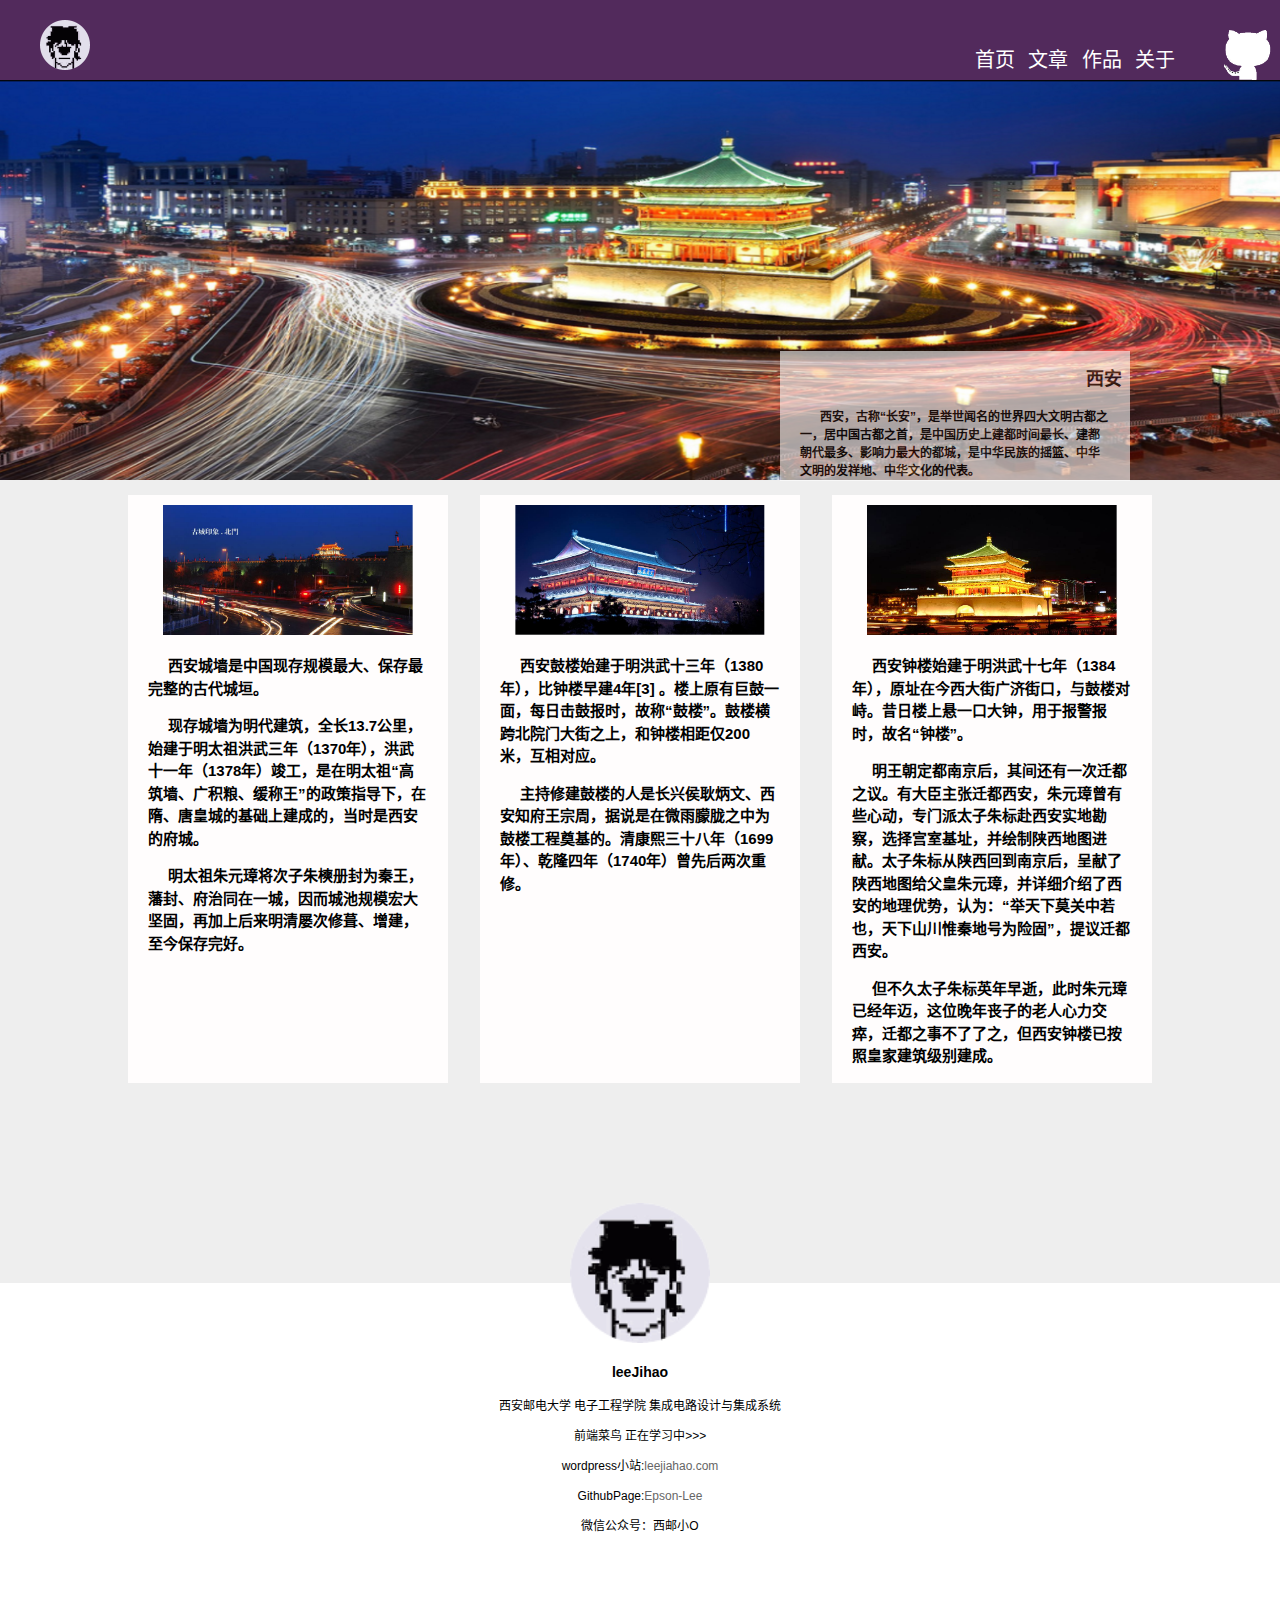
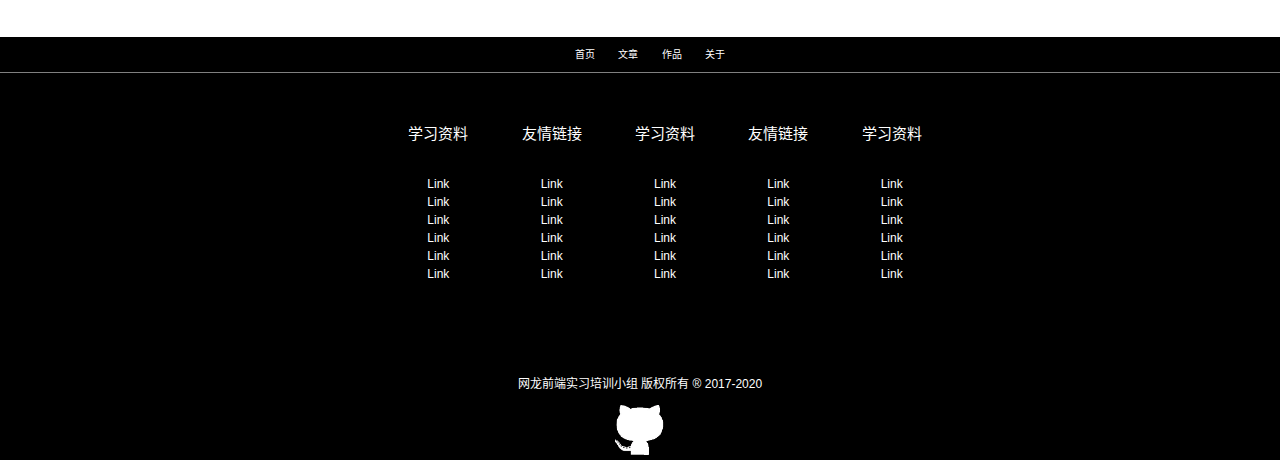
<file: basic/MyBlog/index.html>
<!DOCTYPE html>
<html lang="zh-CN">
<head>
    <meta charset="UTF-8">
    <meta http-equiv="x-ua-compatible" content="ie=edge">
    <title>Index</title>
    <meta name="viewport" content="width=device-width,initial-scale=1">
    <link rel="stylesheet" href="css/normalize.css">
    <link rel="stylesheet" href="css/main.css">
    <script src="js/main.js"></script>
</head>
<body>
  <!-- IE条件注释 -->
  <!--[if lte IE 8]>
  <p class="browserupgrade">您的浏览器版本影响体验, 请到 <a href="http://browsehappy.com/">这里</a> 更新, 以获取最佳的体验</p>
  <![endif]-->
  <header>
    <nav class="nav">
        <a href="#" ><img class="brand"src="img/me.png" alt="回到首页"></a>
        <a href="#" ><img  class="github-brand" src="img/icon.png" alt="转到github"></a>
        <ul class="navList" id="navList">
          <li><a href="index.html">首页</a></li>
          <li><a href="blog.html">文章</a></li>
          <li><a href="profile.html">作品</a></li>
          <li><a href="gallery.html">关于</a></li>
        </ul>
        <img id="burgerButton" class="burger-button" src="img/button.png" alt="burger-button">
        <div id="burgerSwitch" class="burger-list" style="display:none;">
          <ul id="burgerUl" class="burger-ul">
            <li class="burger-li"><a href="index.html">首页</a></li>
            <li class="burger-li"><a href="blog.html">文章</a></li>
            <li class="burger-li"><a href="profile.html">作品</a></li>
            <li class="burger-li"><a href="gallery.html">关于</a></li>
          </ul>
        </div>
    </nav>
  </header>
  <!-- container包裹层 -->
  <div class="container">
    <!-- banner -->
    <div class="banner">
      <img class="banner-image" src="img/banner.jpg" alt="西安夜景">
      <div class="float-box">
        <h2 class="banner-title">西安</h4>
        <p class="banner-content">西安，古称“长安”，是举世闻名的世界四大文明古都之一，居中国古都之首，是中国历史上建都时间最长、建都朝代最多、影响力最大的都城，是中华民族的摇篮、中华文明的发祥地、中华文化的代表。</p>          
      </div>
    </div>
    <!-- wrapper -->
    <div class="wrapper">
      <div class="left">
        <div class="wrapper-img">
          <img src="img/item.png" alt="">
        </div>
        <div class="wrapper-content"> 
            <p>西安城墙是中国现存规模最大、保存最完整的古代城垣。</p>
            <p>现存城墙为明代建筑，全长13.7公里，始建于明太祖洪武三年（1370年），洪武十一年（1378年）竣工，是在明太祖“高筑墙、广积粮、缓称王”的政策指导下，在隋、唐皇城的基础上建成的，当时是西安的府城。</p>
            <p>明太祖朱元璋将次子朱樉册封为秦王，藩封、府治同在一城，因而城池规模宏大坚固，再加上后来明清屡次修葺、增建，至今保存完好。</p>

        </div>
      </div>
      <div class="center">
       <div class="wrapper-img">
          <img src="img/item1.png" alt="">
        </div>
        <div class="wrapper-content"> 
            <p>
                西安鼓楼始建于明洪武十三年（1380年），比钟楼早建4年[3]  。楼上原有巨鼓一面，每日击鼓报时，故称“鼓楼”。鼓楼横跨北院门大街之上，和钟楼相距仅200米，互相对应。
            </p>     

            <p>   
              主持修建鼓楼的人是长兴侯耿炳文、西安知府王宗周，据说是在微雨朦胧之中为鼓楼工程奠基的。清康熙三十八年（1699年）、乾隆四年（1740年）曾先后两次重修。
            </p>        
        </div>
      </div>
      <div class="right">
        <div class="wrapper-img">
          <img src="img/item2.png" alt="">
        </div>
        <div class="wrapper-content"> 
            <p>
                西安钟楼始建于明洪武十七年（1384年），原址在今西大街广济街口，与鼓楼对峙。昔日楼上悬一口大钟，用于报警报时，故名“钟楼”。
            </p>
            <p>    
                明王朝定都南京后，其间还有一次迁都之议。有大臣主张迁都西安，朱元璋曾有些心动，专门派太子朱标赴西安实地勘察，选择宫室基址，并绘制陕西地图进献。太子朱标从陕西回到南京后，呈献了陕西地图给父皇朱元璋，并详细介绍了西安的地理优势，认为：“举天下莫关中若也，天下山川惟秦地号为险固”，提议迁都西安。
            </p>
            <p>
                但不久太子朱标英年早逝，此时朱元璋已经年迈，这位晚年丧子的老人心力交瘁，迁都之事不了了之，但西安钟楼已按照皇家建筑级别建成。
            </p>        
        </div>
      </div>
    </div>
    
    <!-- introduce -->
    <section class="introduction">
      <div class="introduction-content">
        <img src="img/me.png" alt="头像">
        <h3>leeJihao</h3>
        <p>西安邮电大学 电子工程学院 集成电路设计与集成系统</p>
        <p>前端菜鸟 正在学习中>>></p>
        <p>wordpress小站:<a href="http://leejiahao.com">leejiahao.com</a></p>
        <p>GithubPage:<a href="https://github.com/EPSON-LEE">Epson-Lee</a></p>
        <p>微信公众号：西邮小O</p>
      </div>
    </section>
  </div>

  <footer>
    <nav class="footer">
        <div class="footer-content-menu">
          <ul>
            <li><a href="index.html">首页</a></li>
            <li><a href="blog.html">文章</a></li>
            <li><a href="profile.html">作品</a></li>
            <li><a href="gallery.html">关于</a></li>
          </ul>
        </div>
        <div class="footer-content-list">
          <ul>
            <li class="title"><a>学习资料</a></li>
            <li><a href="">Link</a></li>
            <li><a href="">Link</a></li>
            <li><a href="">Link</a></li>
            <li><a href="">Link</a></li>
            <li><a href="">Link</a></li>
            <li><a href="">Link</a></li>
          </ul>
          <ul>
            <li class="title"><a>友情链接</a></li>
            <li><a href="">Link</a></li>
            <li><a href="">Link</a></li>
            <li><a href="">Link</a></li>
            <li><a href="">Link</a></li>
            <li><a href="">Link</a></li>
            <li><a href="">Link</a></li>
          </ul>
          <ul>
            <li class="title"><a>学习资料</a></li>
            <li><a href="">Link</a></li>
            <li><a href="">Link</a></li>
            <li><a href="">Link</a></li>
            <li><a href="">Link</a></li>
            <li><a href="">Link</a></li>
            <li><a href="">Link</a></li>
          </ul>
          <ul>
            <li class="title"><a>友情链接</a></li>
            <li><a href="">Link</a></li>
            <li><a href="">Link</a></li>
            <li><a href="">Link</a></li>
            <li><a href="">Link</a></li>
            <li><a href="">Link</a></li>
            <li><a href="">Link</a></li>
          </ul>
          <ul>
            <li class="title"><a>学习资料</a></li>
            <li><a href="">Link</a></li>
            <li><a href="">Link</a></li>
            <li><a href="">Link</a></li>
            <li><a href="">Link</a></li>
            <li><a href="">Link</a></li>
            <li><a href="">Link</a></li>
          </ul>
        </div>
      </nav>
      <div class="footer-article">
        <p><span class="press">网龙前端实习培训小组 版权所有 ® 2017-2020<span></p> 
        <img src="img/icon.png" alt="github-photo">
      </div> 
  </footer>
  <script>
    addLoadEvent(burgerList());
  </script>
</body>
</html>
</file>
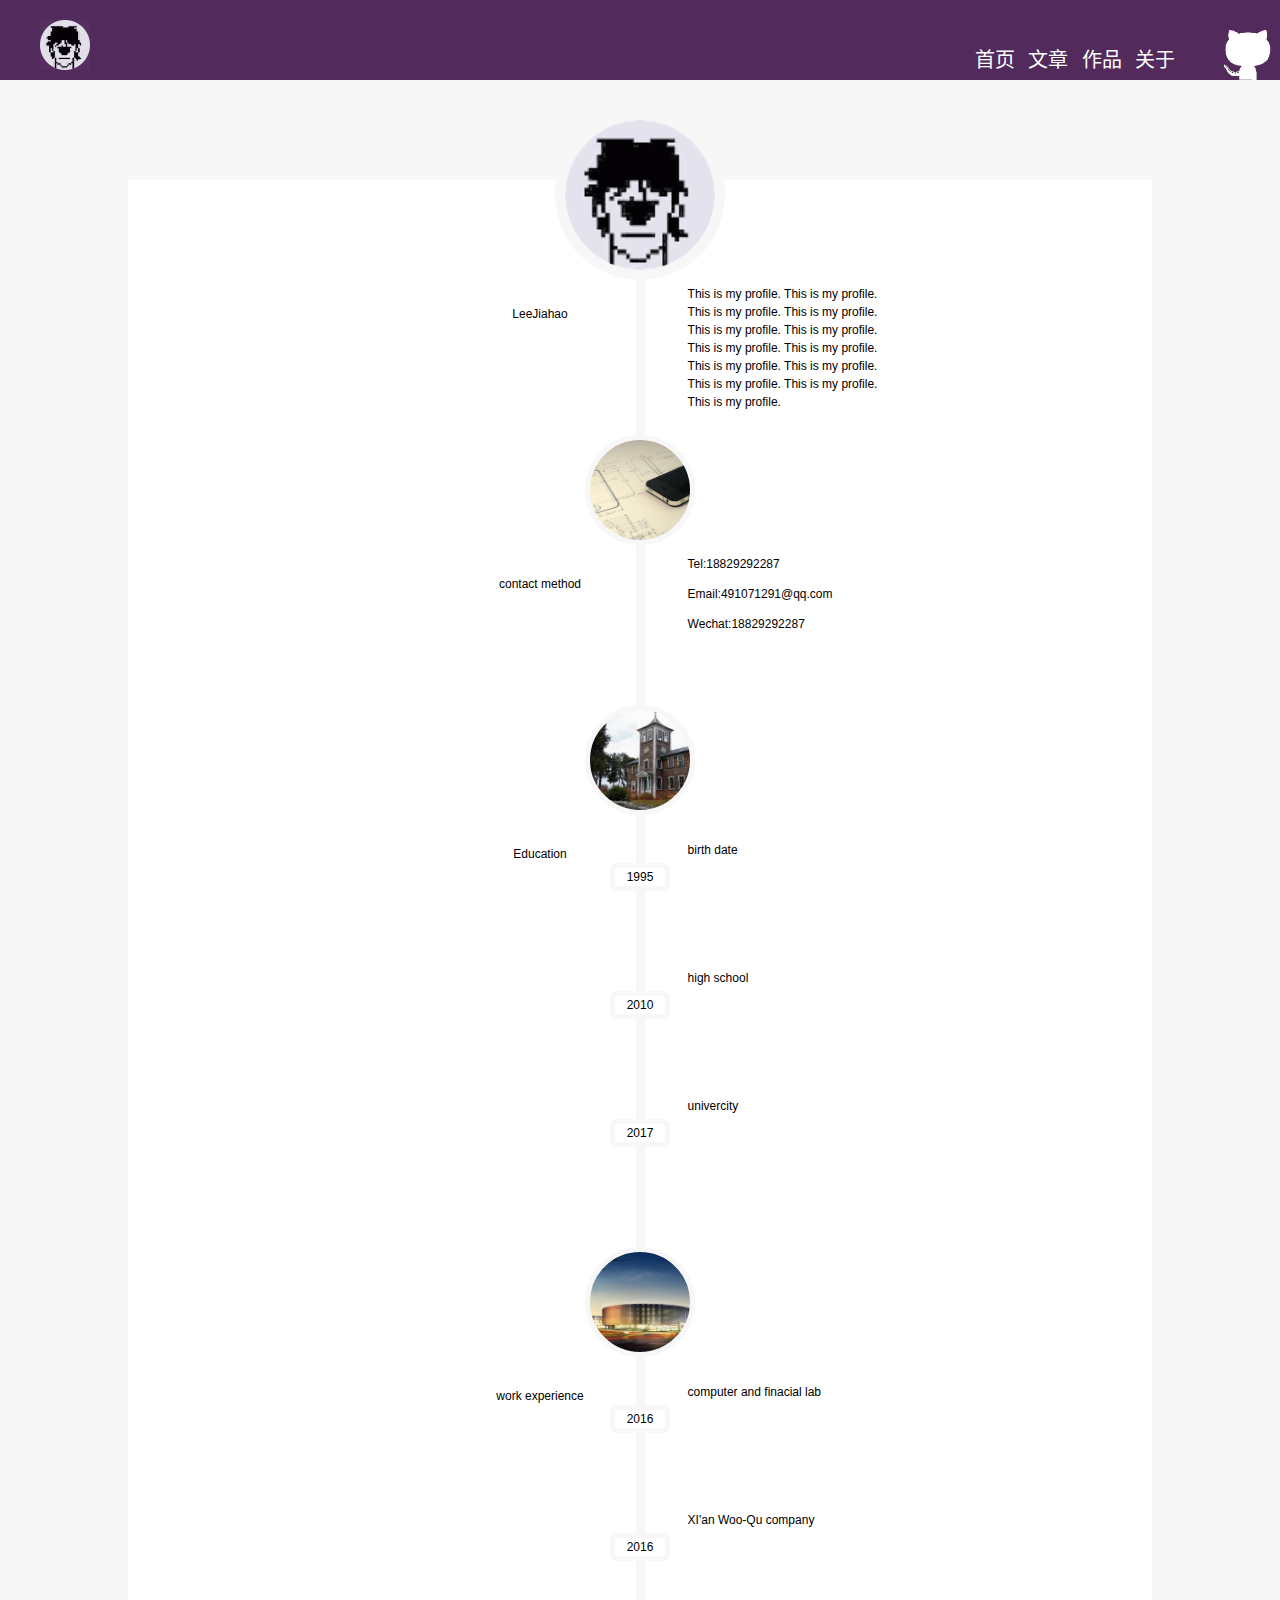
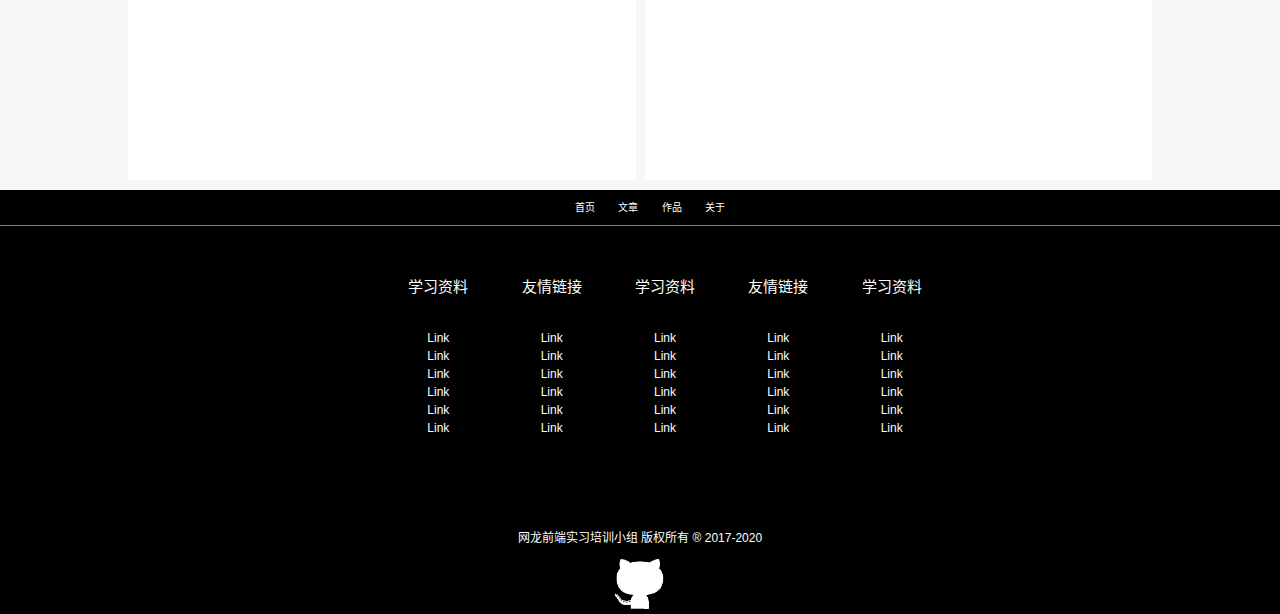
<file: basic/profile.html>
<!DOCTYPE html>
<html lang="zh-CN">
<head>
    <meta charset="UTF-8">
    <meta http-equiv="x-ua-compatible" content="ie=edge">
    <title>Profile</title>
    <meta name="viewport" content="width=device-width,initial-scale=1">
    <link rel="stylesheet" href="css/normalize.css">
    <link rel="stylesheet" href="css/main.css">
    <link rel="stylesheet" href="css/profile.css">
    <script src="js/main.js"></script>
</head>
<body>
  <!-- IE条件注释 -->
  <!--[if lte IE 8]>
  <p class="browserupgrade">您的浏览器版本影响体验, 请到 <a href="http://browsehappy.com/">这里</a> 更新, 以获取最佳的体验</p>
  <![endif]-->
    <header>
    <nav class="nav">
        <a href="#" ><img class="brand"src="img/me.png" alt="回到首页"></a>
        <a href="#" ><img  class="github-brand" src="img/icon.png" alt="转到github"></a>
        <ul class="navList" id="navList">
          <li><a href="index.html">首页</a></li>
          <li><a href="blog.html">文章</a></li>
          <li><a href="profile.html">作品</a></li>
          <li><a href="gallery.html">关于</a></li>
        </ul>
        <img id="burgerButton" class="burger-button" src="img/button.png" alt="burger-button">
        <div id="burgerSwitch" class="burger-list" style="display:none;">
          <ul id="burgerUl" class="burger-ul">
            <li class="burger-li"><a href="index.html">首页</a></li>
            <li class="burger-li"><a href="blog.html">文章</a></li>
            <li class="burger-li"><a href="profile.html">作品</a></li>
            <li class="burger-li"><a href="gallery.html">关于</a></li>
          </ul>
        </div>
    </nav>
  </header>
  <!-- container包裹层 -->
  <div class="container">
    <div class="profile">
      <div class="profile-content">
        <div class="line"></div>
        <div class="head"></div>
        <div class="profile-left">LeeJiahao</div>
        <div class="profile-right">
            <p>This is my profile. This is my profile. This is my profile. This is my profile. This is my profile. This is my profile. This is my profile. This is my profile. This is my profile. This is my profile. This is my profile. This is my profile. This is my profile. </p>
        </div>
        <div class="contact"></div>
        <div class="profile-left">contact method</div>
        <div class="profile-right">
          <p>Tel:18829292287</p>
          <p>Email:491071291@qq.com</p>
          <p>Wechat:18829292287</p>
        </div>
        <div class="exprience"></div>
        <div class="profile-left">Education</div>
        <div class="profile-middle">1995</div>
        <div class="profile-right">birth date</div>
        <div class="profile-middle">2010</div>
        <div class="profile-right">high school</div>
        <div class="profile-middle">2017</div>
        <div class="profile-right">univercity</div>
        <div class="work"></div>
        <div class="profile-left">work experience</div>
        <div class="profile-middle">2016</div>
        <div class="profile-right">computer and finacial lab</div>
        <div class="profile-middle">2016</div>
        <div class="profile-right">XI'an Woo-Qu company</div>
      </div>
    </div>
  </div>

  <footer>
    <nav class="footer">
        <div class="footer-content-menu">
          <ul>
            <li><a href="index.html">首页</a></li>
            <li><a href="blog.html">文章</a></li>
            <li><a href="profile.html">作品</a></li>
            <li><a href="gallery.html">关于</a></li>
          </ul>
        </div>
        <div class="footer-content-list">
          <ul>
            <li class="title"><a>学习资料</a></li>
            <li><a href="">Link</a></li>
            <li><a href="">Link</a></li>
            <li><a href="">Link</a></li>
            <li><a href="">Link</a></li>
            <li><a href="">Link</a></li>
            <li><a href="">Link</a></li>
          </ul>
          <ul>
            <li class="title"><a>友情链接</a></li>
            <li><a href="">Link</a></li>
            <li><a href="">Link</a></li>
            <li><a href="">Link</a></li>
            <li><a href="">Link</a></li>
            <li><a href="">Link</a></li>
            <li><a href="">Link</a></li>
          </ul>
          <ul>
            <li class="title"><a>学习资料</a></li>
            <li><a href="">Link</a></li>
            <li><a href="">Link</a></li>
            <li><a href="">Link</a></li>
            <li><a href="">Link</a></li>
            <li><a href="">Link</a></li>
            <li><a href="">Link</a></li>
          </ul>
          <ul>
            <li class="title"><a>友情链接</a></li>
            <li><a href="">Link</a></li>
            <li><a href="">Link</a></li>
            <li><a href="">Link</a></li>
            <li><a href="">Link</a></li>
            <li><a href="">Link</a></li>
            <li><a href="">Link</a></li>
          </ul>
          <ul>
            <li class="title"><a>学习资料</a></li>
            <li><a href="">Link</a></li>
            <li><a href="">Link</a></li>
            <li><a href="">Link</a></li>
            <li><a href="">Link</a></li>
            <li><a href="">Link</a></li>
            <li><a href="">Link</a></li>
          </ul>
        </div>
      </nav>
      <div class="footer-article">
        <p><span class="press">网龙前端实习培训小组 版权所有 ® 2017-2020<span></p> 
        <img src="img/icon.png" alt="github-photo">
      </div> 
  </footer>
  <script>
    window.onload = function(){
     burgerList();
    }
  </script>
</body>
</html>
</file>
<file: basic/MyBlog/css/main.css>
/************
 * 页面样式
 ************/

/* ==========
   基本默认值
   ========== */

html {
    font-size: 62.5%;
    background-color: white;
}
/* 选中文字的背景颜色 */
::selection {
    background-color: #b3d4fc;
    text-shadow: none;
}
ul{
    margin: 0;
    padding: 0;
}

li{
    list-style: none;
}

/* ==========
   工具样式
   ========== */

/* 居中 */
.center-block {
    display: block;
    margin-right: auto;
    margin-left: auto;
}

.pull-right {
    float: right !important;
}

.pull-left {
    float: left !important;
}

.text-right {
    text-align: right !important;
}

.text-left {
    text-align: left !important;
}

.text-center {
    text-align: center !important;
}

.hide {
    display: none !important;
}

.show {
    display: block !important;
}

.invisible {
    visibility: hidden;
}

.text-hide {
    font:  0/0 a;
    color: transparent;
    text-shadow: none;
    background-color: transparent;
    border: 0
}

.clearfix:before,
.clearfix:after {
    content: " ";
    display: table;
}

.clearfix:after {
    clear: both;
}

/* ===============
    浏览器更新提示
   =============== */
.browserupgrade {
    margin:  0;
    padding: 0;
    background: #ccc; 
}

body {
    font-size: 1.2rem;
    line-height: 1.5;
    background-color: #f7f7f7;
}

a {
    color: #666;
    text-decoration: none;
}

a:hover, a:active{
    color:  #0ae;
    text-decoration: underline;
}

/* header */

header {
    width: 100%    
}

header .nav {
  height: 8rem;
  width: 100%;
  background-color: #522A5C;
}

header .nav .brand {
  float: left;
  width: 5rem;
  height: 5rem;
  margin-top: 2rem;
  margin-left: 4rem;
}
header .burger-button {
  width: 80px;
  height: 40px;
  position: absolute;
  top: 40px;
  right: 30px;
  display: none;
}
header .nav .navList {
  text-align: right;
  padding-top: 4.5rem;
  padding-right: 10rem;
  display: block;
}
 header .nav .burger-list-hide {
  display: none;
}

header .nav .burger-list {
  position: absolute;
  right: 0;
  top: 8rem;
  z-index: 1;
  width: 20rem;
  height: 10rem;
  background-color: black;
  display: none;
}

header .nav .burger-list .burger-ul .burger-li {
  text-align: center;
  display: block !important;
  border-top: 1px solid white;
} 
header .nav ul li {
  display: inline-block;
}

header .nav ul li a {
  display: inline-block;
  padding: 0 0.5rem;
  font-size: 2rem;
  font-weight: 100;
  color: white;
  text-decoration: none;
}

header .nav .github-brand {
  float: right;
  height: 5rem;
  margin-right: 0.8rem;
  margin-top: 3rem;
}
/* container */
.container {
  width: 100%;
  background-color: #EEEEEE;
}

.banner {
  width: 100%;
  position: relative;
}

.banner .banner-image {
  width: 100%;
  height: 40rem;
}

.banner .float-box {
  position: absolute;
  right: 15rem;
  bottom: 0.4rem;
  height: 13rem;
  width: 35rem;
  background-color: white;
  opacity: 0.6;
  filter:alpha(opacity=60);
}

.banner-title {
  text-align: right;
  padding-right: 0.8rem;
  color: black;
}

.banner-content {
  padding-left: 2rem;
  padding-right: 2rem;
  text-indent: 2rem;
  font-weight: bold;
}

/* wrapper */
.wrapper {
  width: 100%;
  overflow: hidden;
  margin: 0 auto;
  background-color: #EEEEEE;
}

.wrapper img {
  width: 25rem;
  height: 13rem;
  margin-top: 10px;
  text-align: center;
}

.wrapper .wrapper-img {
text-align: center;
}

.wrapper .wrapper-content {
  padding-left: 2rem;
  padding-right: 2rem;
  font-size: 15px;
  font-weight: 600; 
  text-indent: 2rem;
}

.left, .center, .right {
  margin-bottom: -10000rem;
  padding-bottom: 10000rem;
  margin-top: 1rem;
}

.left {
  float: left;
  width: 25%;
  background: #FFFDFD;
  margin-left: 10%;
}

.center {
  float: left;
  width: 25%;
  background: #FFFDFD;
  margin-left: 2.5%;
}

.right {
  float: right;
  width: 25%;
  background: #FFFDFD;
  margin-right: 10%;
}

/* introduction */
.introduction {
  background-color: white;
  width: 100%;
  margin-top: 20rem;
}

.introduction-content{
  text-align: center;
  padding-bottom: 10rem;
}

.introduction-content img {
  width: 14rem;
  margin-top: -8rem;
}

/* footer */
.footer {
  width: 100%;
  height: 100%;
  background-color: black;
}

.footer .footer-content-menu ul {
  text-align: center;
  border-bottom: 1px grey solid;
}

.footer .footer-content-menu ul li {
  display: inline-block;
  padding-left: 2rem;
  padding-top: 1rem;
  padding-bottom: 1rem;
  font-size: 1rem;
}

.footer .footer-content-menu ul li a {
  color: white;
}

.footer .footer-content-list {
  text-align: center;
} 

.footer .footer-content-list ul {
  display: inline-block;
  padding-top: 5rem;
  padding-left: 5rem;
}

.footer .footer-content-list ul li a{
  color: white;
}

.footer .footer-content-list .title {
  font-size: 1.5rem;
  margin-bottom: 3rem;
}

/* footer */
footer {
  width: 100%;
  background-color: black;
  margin-top: -1rem;
}
footer .footer-article {
  padding-top: 8rem;
  text-align: center;
}
footer .press {
  color: white;
}
footer img {
  width: 5rem;
  height: 5rem;
}

/* header 移动端设备 */

/* 800px 以下 */
@media only screen and (max-width: 860px) {
  /* header */
  header .nav {
    background-color: black;
  }
  
  header .nav .github-brand {
    display: none;
  }

  header .nav .brand {
    display: none;
  }

  header .nav .navList {
    text-align: right;
    padding-top: 4.5rem;
    padding-right: 10rem;
    display: none;
  }
  header .burger-button {
    width: 80px;
    height: 40px;
    position: absolute;
    top: 40px;
    right: 30px;
    display: block;
  }

  /* container */
  .container .banner .float-box {
    position: absolute;
    left: 0;
    top: 0;
    height: 100%;
    width: 100%;
    background-color: white;
    opacity: 0.6;
    filter: alpha(opacity=60);
  }
  /* container wrapper */
  .left, .center, .right {
    margin-bottom: 0rem;
    padding-bottom: 1rem;
    margin-top: 1rem;
  }

  .left {
    width: 100%;
    background: #FFFDFD;
    margin-left: 0;
  }

  .center {
    float: left;
    width: 100%;
    background: #FFFDFD;
    margin-left: 0;
  }   

  .right {
    float: right;
    width: 100%;
    background: #FFFDFD;
    margin-right: 0;
  }
  /* footer */
  .footer .footer-content-list ul {
    /* padding-left: 5rem; */
    padding-top: 5rem;
    display: block;
  }

  .footer .footer-content-list li {
    display: inline-block;
  }
}
</file>
<file: basic/css/main.css>
/************
 * 页面样式
 ************/

/* ==========
   基本默认值
   ========== */

html {
    font-size: 62.5%;
    background-color: white;
}
/* 选中文字的背景颜色 */
::selection {
    background-color: #b3d4fc;
    text-shadow: none;
}
ul{
    margin: 0;
    padding: 0;
}

li{
    list-style: none;
}

/* ==========
   工具样式
   ========== */

/* 居中 */
.center-block {
    display: block;
    margin-right: auto;
    margin-left: auto;
}

.pull-right {
    float: right !important;
}

.pull-left {
    float: left !important;
}

.text-right {
    text-align: right !important;
}

.text-left {
    text-align: left !important;
}

.text-center {
    text-align: center !important;
}

.hide {
    display: none !important;
}

.show {
    display: block !important;
}

.invisible {
    visibility: hidden;
}

.text-hide {
    font:  0/0 a;
    color: transparent;
    text-shadow: none;
    background-color: transparent;
    border: 0
}

.clearfix:before,
.clearfix:after {
    content: " ";
    display: table;
}

.clearfix:after {
    clear: both;
}

/* ===============
    浏览器更新提示
   =============== */
.browserupgrade {
    margin:  0;
    padding: 0;
    background: #ccc; 
}

body {
    font-size: 1.2rem;
    line-height: 1.5;
    background-color: #f7f7f7;
}

a {
    color: #666;
    text-decoration: none;
}

a:hover, a:active{
    color:  #0ae;
    text-decoration: underline;
}

/* header */

header {
    width: 100%    
}

header .nav {
  height: 8rem;
  width: 100%;
  background-color: #522A5C;
}

header .nav .brand {
  float: left;
  width: 5rem;
  height: 5rem;
  margin-top: 2rem;
  margin-left: 4rem;
}
header .burger-button {
  width: 80px;
  height: 40px;
  position: absolute;
  top: 40px;
  right: 30px;
  display: none;
}
header .nav .navList {
  text-align: right;
  padding-top: 4.5rem;
  padding-right: 10rem;
  display: block;
}
 header .nav .burger-list-hide {
  display: none;
}

header .nav .burger-list {
  position: absolute;
  right: 0;
  top: 8rem;
  z-index: 1;
  width: 20rem;
  height: 10rem;
  background-color: black;
  display: none;
}

header .nav .burger-list .burger-ul .burger-li {
  text-align: center;
  display: block !important;
  border-top: 1px solid white;
} 
header .nav ul li {
  display: inline-block;
}

header .nav ul li a {
  display: inline-block;
  padding: 0 0.5rem;
  font-size: 2rem;
  font-weight: 100;
  color: white;
  text-decoration: none;
}

header .nav .github-brand {
  float: right;
  height: 5rem;
  margin-right: 0.8rem;
  margin-top: 3rem;
}
/* container */
.container {
  width: 100%;
  background-color: #EEEEEE;
}

.banner {
  width: 100%;
  position: relative;
}

.banner .banner-image {
  width: 100%;
  height: 40rem;
}

.banner .float-box {
  position: absolute;
  right: 15rem;
  bottom: 0.4rem;
  height: 13rem;
  width: 35rem;
  background-color: white;
  opacity: 0.6;
  filter:alpha(opacity=60);
}

.banner-title {
  text-align: right;
  padding-right: 0.8rem;
  color: black;
}

.banner-content {
  padding-left: 2rem;
  padding-right: 2rem;
  text-indent: 2rem;
  font-weight: bold;
}

/* wrapper */
.wrapper {
  width: 100%;
  overflow: hidden;
  margin: 0 auto;
  background-color: #EEEEEE;
}

.wrapper img {
  width: 25rem;
  height: 13rem;
  margin-top: 10px;
  text-align: center;
}

.wrapper .wrapper-img {
text-align: center;
}

.wrapper .wrapper-content {
  padding-left: 2rem;
  padding-right: 2rem;
  font-size: 15px;
  font-weight: 600; 
  text-indent: 2rem;
}

.left, .center, .right {
  margin-bottom: -10000rem;
  padding-bottom: 10000rem;
  margin-top: 1rem;
}

.left {
  float: left;
  width: 25%;
  background: #FFFDFD;
  margin-left: 10%;
}

.center {
  float: left;
  width: 25%;
  background: #FFFDFD;
  margin-left: 2.5%;
}

.right {
  float: right;
  width: 25%;
  background: #FFFDFD;
  margin-right: 10%;
}

/* introduction */
.introduction {
  background-color: white;
  width: 100%;
  margin-top: 20rem;
}

.introduction-content{
  text-align: center;
  padding-bottom: 10rem;
}

.introduction-content img {
  width: 14rem;
  margin-top: -8rem;
}

/* footer */
.footer {
  width: 100%;
  height: 100%;
  background-color: black;
}

.footer .footer-content-menu ul {
  text-align: center;
  border-bottom: 1px grey solid;
}

.footer .footer-content-menu ul li {
  display: inline-block;
  padding-left: 2rem;
  padding-top: 1rem;
  padding-bottom: 1rem;
  font-size: 1rem;
}

.footer .footer-content-menu ul li a {
  color: white;
}

.footer .footer-content-list {
  text-align: center;
} 

.footer .footer-content-list ul {
  display: inline-block;
  padding-top: 5rem;
  padding-left: 5rem;
}

.footer .footer-content-list ul li a{
  color: white;
}

.footer .footer-content-list .title {
  font-size: 1.5rem;
  margin-bottom: 3rem;
}

/* footer */
footer {
  width: 100%;
  background-color: black;
  margin-top: -1rem;
}
footer .footer-article {
  padding-top: 8rem;
  text-align: center;
}
footer .press {
  color: white;
}
footer img {
  width: 5rem;
  height: 5rem;
}

/* header 移动端设备 */

/* 800px 以下 */
@media only screen and (max-width: 860px) {
  /* header */
  header .nav {
    background-color: black;
  }
  
  header .nav .github-brand {
    display: none;
  }

  header .nav .brand {
    display: none;
  }

  header .nav .navList {
    text-align: right;
    padding-top: 4.5rem;
    padding-right: 10rem;
    display: none;
  }
  header .burger-button {
    width: 80px;
    height: 40px;
    position: absolute;
    top: 40px;
    right: 30px;
    display: block;
  }

  /* container */
  .container .banner .float-box {
    position: absolute;
    left: 0;
    top: 0;
    height: 100%;
    width: 100%;
    background-color: white;
    opacity: 0.6;
    filter: alpha(opacity=60);
  }
  /* container wrapper */
  .left, .center, .right {
    margin-bottom: 0rem;
    padding-bottom: 1rem;
    margin-top: 1rem;
  }

  .left {
    width: 100%;
    background: #FFFDFD;
    margin-left: 0;
  }

  .center {
    float: left;
    width: 100%;
    background: #FFFDFD;
    margin-left: 0;
  }   

  .right {
    float: right;
    width: 100%;
    background: #FFFDFD;
    margin-right: 0;
  }
  /* footer */
  .footer .footer-content-list ul {
    /* padding-left: 5rem; */
    padding-top: 5rem;
    display: block;
  }

  .footer .footer-content-list li {
    display: inline-block;
  }
}
</file>
<file: basic/css/profile.css>
.container {
  background-color: #f7f7f7;
}
.profile {
  margin: 0 auto;
  width: 80%;
  height: 160rem;
  background-color: #FFFFFF;
  margin-top: 10rem;
  margin-bottom: 2rem;
  background-image: url(../img/line.png);
  background-repeat: repeat-y;
  background-position-x: center;
}

.profile .profile-content {
  width: 20%;
  height: 160rem;
  margin: 0 auto;
  text-align: center;
}

.head, .contact, .exprience, .work {
  border-radius: 100%;
  margin: 0 auto;
  text-align: center;
  margin-bottom: 3rem;
  background-repeat:  no-repeat;
  background-size: cover;
} 

.head {
  width: 15rem;
  height: 15rem;
  background-image: url(../img/me.png);
  display: inline-block;
  border: 10px solid #f7f7f7;
  margin-bottom: 2rem;
  margin-top: -7rem;
}

.contact {
  width: 10rem;
  height: 10rem;
  background-image: url(../img/contact.jpg);
  border: 5px solid #f7f7f7;
}

.exprience {
  width: 10rem;
  height: 10rem;
  background-image: url(../img/experience.jpg);
  border: 5px solid #f7f7f7;
}

.work {
  width: 10rem;
  height: 10rem;
  background-image: url(../img/work.jpg);
  border: 5px solid #f7f7f7;
}

.container .profile .profile-content .profile-left {
  margin-left: -20rem;
}

.container .profile .profile-content .profile-right {
  width: 20rem;
  height: 15rem;
  margin-left: 15rem;
  margin-top: -5rem;
  text-align: -webkit-auto;
}

.container .profile .profile-content .profile-middle {
  border: solid 5px #f7f7f7;
  width: 5rem;
  margin: 0 auto;
  border-radius: 20%;
  background-color: white;
}
</file>
